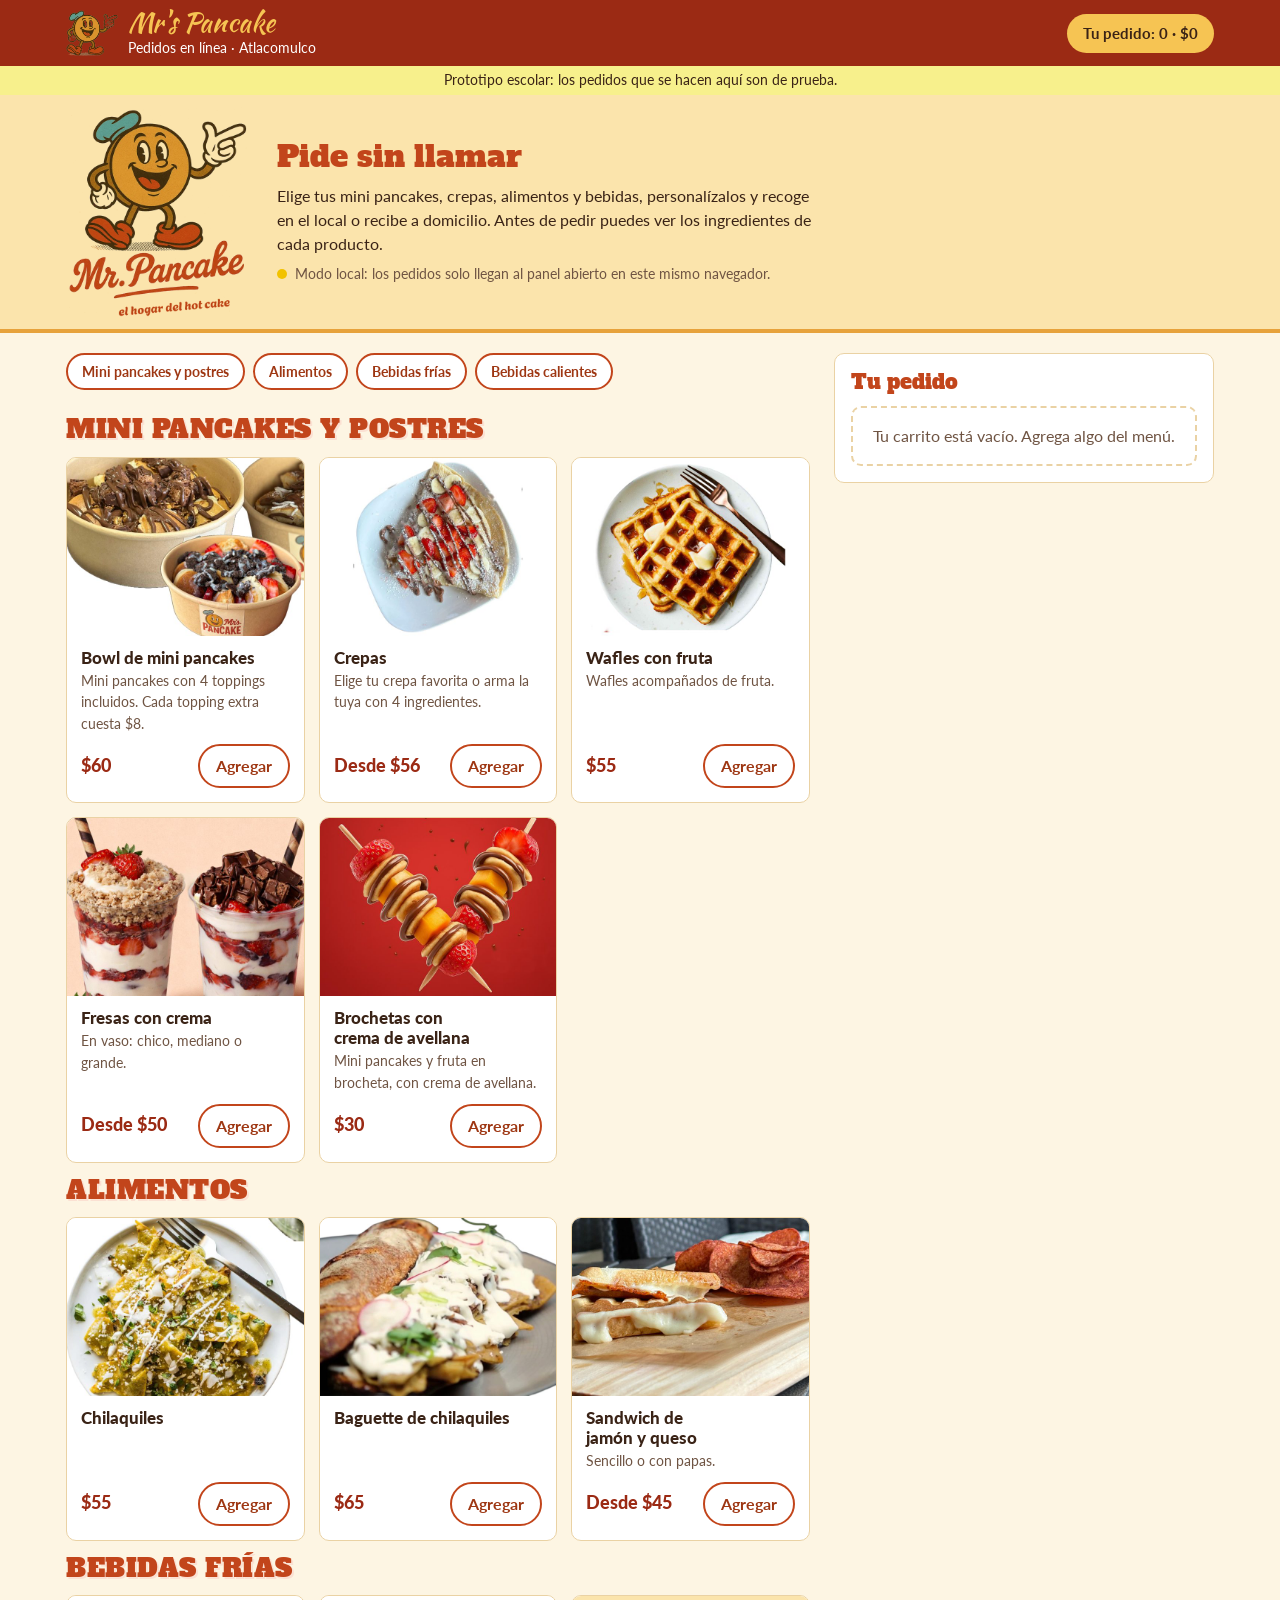
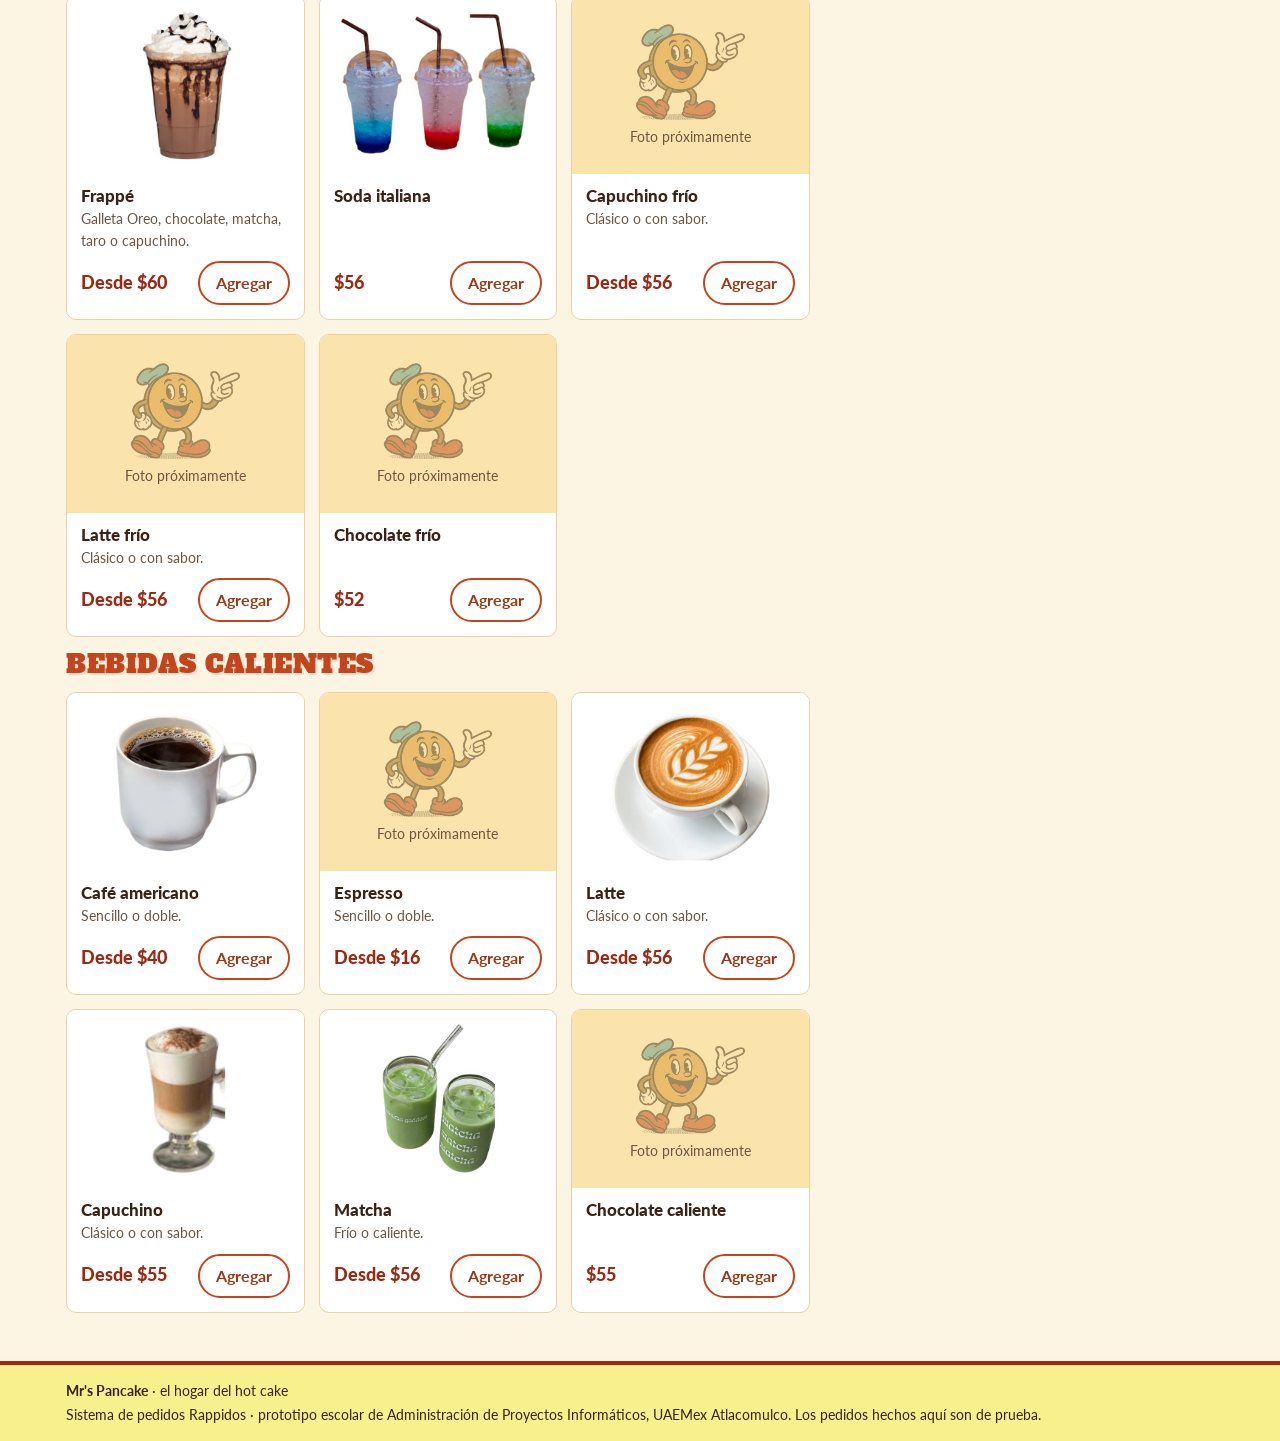
<file: index.html>
<!doctype html>
<html lang="es">
<head>
  <meta charset="utf-8">
  <meta name="viewport" content="width=device-width, initial-scale=1">
  <title>Mr's Pancake · Pedidos en línea</title>
  <link rel="icon" href="img/mascota.webp">
  <link rel="stylesheet" href="https://fonts.googleapis.com/css2?family=Alfa+Slab+One&family=Kaushan+Script&family=Lato:wght@400;700;900&display=swap">
  <link rel="stylesheet" href="css/estilos.css">
</head>
<body>
<div id="vista-cliente" class="vista">
  <header class="barra">
    <div class="barra-in">
      <div class="marca">
        <img class="marca-icono" src="img/mascota.webp" alt="" width="200" height="176">
        <span class="marca-texto">
          <span class="marca-nombre">Mr's Pancake</span>
          <span class="marca-sub">Pedidos en línea · Atlacomulco</span>
        </span>
      </div>
      <button type="button" class="boton-barra" data-accion="ir-carrito" id="c-ir-carrito">
        Tu pedido: <span id="c-cuenta">0</span> · <span id="c-total-barra">$0</span>
      </button>
    </div>
  </header>
  <p class="franja-prototipo">Prototipo escolar: los pedidos que se hacen aquí son de prueba.</p>

  <section class="portada" aria-labelledby="c-titulo-portada">
    <div class="contenedor portada-in">
      <img class="portada-logo" src="img/logo.webp" alt="Logo de Mr. Pancake: el hogar del hot cake" width="520" height="598">
      <div class="portada-texto">
        <h1 id="c-titulo-portada">Pide sin llamar</h1>
        <p>Elige tus mini pancakes, crepas, alimentos y bebidas, personalízalos y recoge en el local o recibe a domicilio.
           Antes de pedir puedes ver los ingredientes de cada producto.</p>
        <p class="estado-conexion" id="c-conexion" data-modo="conectando">Conectando…</p>
      </div>
    </div>
  </section>

  <main class="contenedor">
    <div class="cliente-cols">
      <section class="cliente-menu" aria-labelledby="c-titulo-menu">
        <h2 id="c-titulo-menu" class="oculto">Menú</h2>
        <nav class="saltos" id="c-saltos" aria-label="Categorías del menú"></nav>
        <div id="c-menu"><p class="vacio">Cargando menú…</p></div>
      </section>

      <aside class="cliente-carrito" id="c-carrito" aria-labelledby="c-titulo-carrito">
        <div id="c-confirmacion" hidden></div>

        <div class="caja">
          <h2 id="c-titulo-carrito">Tu pedido</h2>
          <div id="c-lineas"><p class="vacio">Tu carrito está vacío. Agrega algo del menú.</p></div>

          <form id="c-form" novalidate hidden>
            <fieldset>
              <legend>Tus datos</legend>
              <div class="campo">
                <label for="c-nombre">Nombre</label>
                <input id="c-nombre" name="nombre" autocomplete="name" maxlength="60" aria-describedby="c-nombre-error">
                <p class="error-campo" id="c-nombre-error"></p>
              </div>
              <div class="campo">
                <label for="c-telefono">Teléfono (10 dígitos)</label>
                <input id="c-telefono" name="telefono" type="tel" inputmode="numeric" autocomplete="tel" maxlength="14" aria-describedby="c-telefono-error">
                <p class="error-campo" id="c-telefono-error"></p>
              </div>
            </fieldset>

            <fieldset>
              <legend>Entrega</legend>
              <label class="opcion" for="c-tipo-recoger">
                <input type="radio" name="tipo" value="recoger" id="c-tipo-recoger" checked> Recoger en el local
              </label>
              <label class="opcion" for="c-tipo-domicilio">
                <input type="radio" name="tipo" value="domicilio" id="c-tipo-domicilio"> A domicilio
              </label>
              <div id="c-domicilio" hidden>
                <div class="campo">
                  <label for="c-calle">Calle y número</label>
                  <input id="c-calle" name="calle" autocomplete="address-line1" maxlength="80" aria-describedby="c-calle-error">
                  <p class="error-campo" id="c-calle-error"></p>
                </div>
                <div class="campo">
                  <label for="c-colonia">Colonia</label>
                  <input id="c-colonia" name="colonia" maxlength="60" aria-describedby="c-colonia-error">
                  <p class="error-campo" id="c-colonia-error"></p>
                </div>
                <p class="nota">El costo de envío se confirma por teléfono.</p>
              </div>
            </fieldset>

            <div class="campo">
              <label for="c-notas">Notas para el negocio (opcional)</label>
              <textarea id="c-notas" name="notas" rows="2" maxlength="200"></textarea>
            </div>

            <p class="error" id="c-error-envio" role="alert" hidden></p>
            <button type="submit" class="boton boton-principal boton-ancho" id="c-enviar">Confirmar pedido</button>
          </form>
        </div>
      </aside>
    </div>
  </main>

  <footer class="pie">
    <div class="contenedor">
      <p><strong>Mr's Pancake</strong> · el hogar del hot cake</p>
      <p>Sistema de pedidos Rappidos · prototipo escolar de Administración de Proyectos Informáticos, UAEMex Atlacomulco. Los pedidos hechos aquí son de prueba.</p>
    </div>
  </footer>

  <p class="aviso" id="c-aviso" role="status" aria-live="polite" hidden></p>
</div>
  <script src="js/util.js"></script>
  <script src="js/datos-iniciales.js"></script>
  <script src="js/store.js"></script>
  <script src="js/cliente.js"></script>
  <script>Cliente.iniciar();</script>
</body>
</html>
</file>
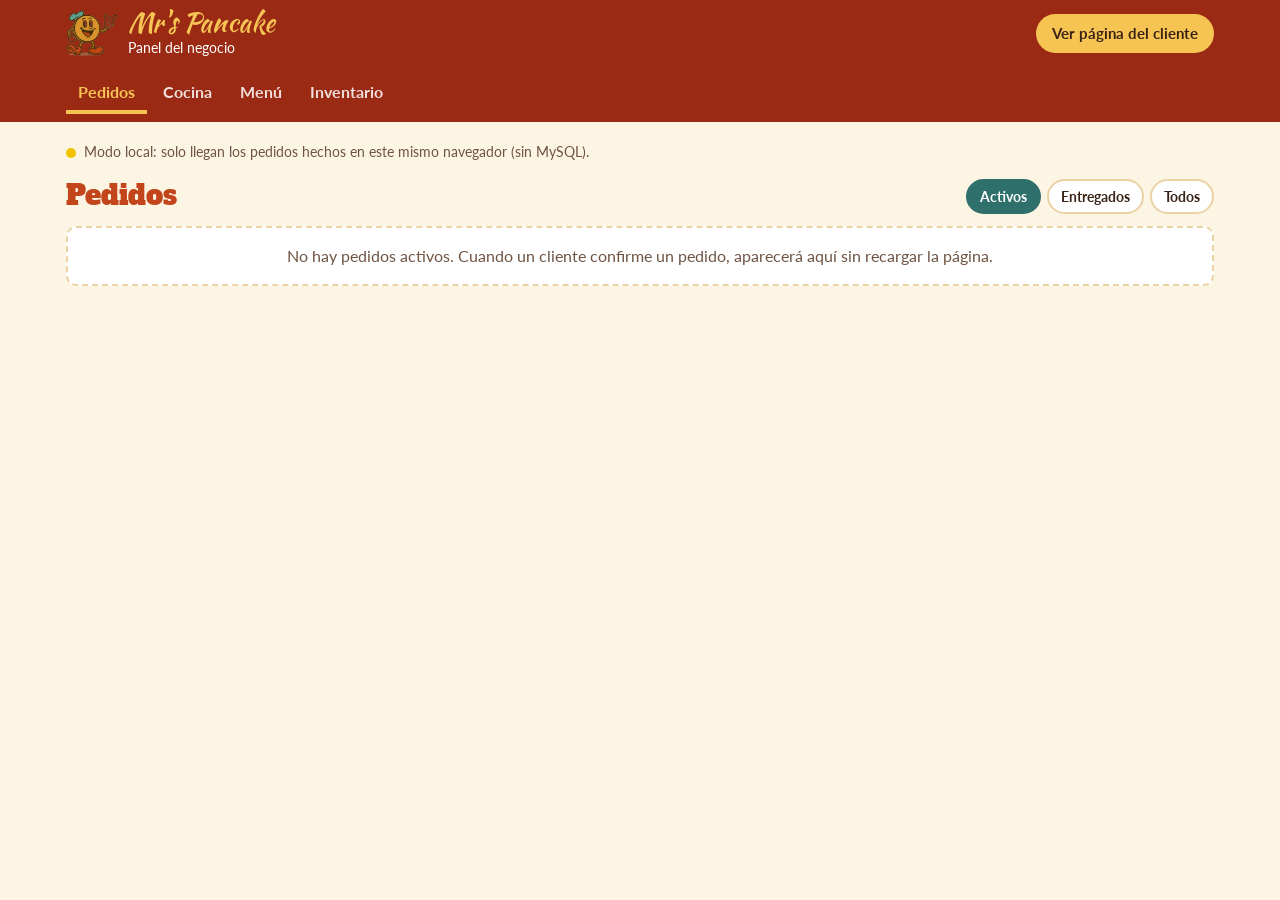
<file: negocio.html>
<!doctype html>
<html lang="es">
<head>
  <meta charset="utf-8">
  <meta name="viewport" content="width=device-width, initial-scale=1">
  <title>Mr's Pancake · Panel del negocio</title>
  <link rel="icon" href="img/mascota.webp">
  <link rel="stylesheet" href="https://fonts.googleapis.com/css2?family=Alfa+Slab+One&family=Kaushan+Script&family=Lato:wght@400;700;900&display=swap">
  <link rel="stylesheet" href="css/estilos.css">
</head>
<body>
<div id="vista-negocio" class="vista">
  <!-- Aquí irá el inicio de sesión por rol (actividad 5.4 de la EDT).
       Por ahora el panel no pide usuario ni contraseña (riesgo R7). -->
  <header class="barra">
    <div class="barra-in">
      <div class="marca">
        <img class="marca-icono" src="img/mascota.webp" alt="" width="200" height="176">
        <span class="marca-texto">
          <span class="marca-nombre">Mr's Pancake</span>
          <span class="marca-sub">Panel del negocio</span>
        </span>
      </div>
      <a class="boton-barra" href="index.html">Ver página del cliente</a>
    </div>
    <div class="barra-in">
      <nav class="pestanas" aria-label="Secciones del panel">
        <button type="button" class="pestana" data-pestana="pedidos" aria-pressed="true">
          Pedidos <span class="globo" id="n-cuenta-pendientes" hidden>0</span>
        </button>
        <button type="button" class="pestana" data-pestana="cocina" aria-pressed="false">Cocina</button>
        <button type="button" class="pestana" data-pestana="menu" aria-pressed="false">Menú</button>
        <button type="button" class="pestana" data-pestana="inventario" aria-pressed="false">
          Inventario <span class="globo" id="n-cuenta-surtir" hidden>0</span>
        </button>
      </nav>
    </div>
  </header>

  <main class="contenedor">
    <p class="estado-conexion" id="n-conexion" data-modo="conectando">Conectando…</p>
    <p class="error" id="n-error" role="alert" hidden></p>

    <!-- Pestaña: Pedidos -->
    <section id="n-pedidos" class="panel" aria-labelledby="n-titulo-pedidos">
      <div class="encabezado-panel">
        <h1 id="n-titulo-pedidos">Pedidos</h1>
        <div class="filtros" role="group" aria-label="Mostrar pedidos">
          <button type="button" class="filtro" data-filtro-pedidos="activos" aria-pressed="true">Activos</button>
          <button type="button" class="filtro" data-filtro-pedidos="entregado" aria-pressed="false">Entregados</button>
          <button type="button" class="filtro" data-filtro-pedidos="todos" aria-pressed="false">Todos</button>
        </div>
      </div>
      <div id="n-lista-pedidos"><p class="vacio">Cargando pedidos…</p></div>
    </section>

    <!-- Pestaña: Cocina -->
    <section id="n-cocina" class="panel" aria-labelledby="n-titulo-cocina" hidden>
      <div class="encabezado-panel">
        <h1 id="n-titulo-cocina">Cocina</h1>
        <div class="filtros" role="group" aria-label="Sector de cocina">
          <button type="button" class="filtro" data-sector="todos" aria-pressed="true">Todos</button>
          <button type="button" class="filtro" data-sector="caliente" aria-pressed="false">Cocina caliente</button>
          <button type="button" class="filtro" data-sector="bebidas" aria-pressed="false">Bebidas</button>
          <button type="button" class="filtro" data-sector="postres" aria-pressed="false">Postres</button>
        </div>
      </div>
      <p class="leyenda">
        <span class="semaforo rojo">Pendiente</span>
        <span class="semaforo amarillo">En preparación</span>
        <span class="semaforo verde">Listo</span>
        <span class="nota">Del más antiguo al más nuevo. Al marcar un pedido como listo se descuentan sus ingredientes del inventario.</span>
      </p>
      <div id="n-tablero" class="tablero"><p class="vacio">Cargando pedidos…</p></div>
    </section>

    <!-- Pestaña: Menú -->
    <section id="n-menu" class="panel" aria-labelledby="n-titulo-menu" hidden>
      <h1 id="n-titulo-menu">Menú</h1>
      <p class="nota">Los cambios aparecen al instante en la página del cliente. Para poner una foto, copia el archivo a la carpeta <code>img/</code> y escribe su nombre, por ejemplo <code>img/espresso.jpg</code>.</p>

      <form id="n-form-producto" class="caja" novalidate>
        <h2>Agregar producto</h2>
        <div class="rejilla-form">
          <div class="campo">
            <label for="n-nuevo-nombre">Nombre</label>
            <input id="n-nuevo-nombre" maxlength="40">
          </div>
          <div class="campo">
            <label for="n-nuevo-precio">Precio (pesos)</label>
            <input id="n-nuevo-precio" type="number" min="0" step="1" inputmode="numeric">
          </div>
          <div class="campo">
            <label for="n-nuevo-categoria">Categoría</label>
            <select id="n-nuevo-categoria">
              <option value="postres">Mini pancakes y postres</option>
              <option value="comida">Alimentos</option>
              <option value="frias">Bebidas frías</option>
              <option value="calientes">Bebidas calientes</option>
            </select>
          </div>
          <div class="campo">
            <label for="n-nuevo-sector">Sector de cocina</label>
            <select id="n-nuevo-sector">
              <option value="postres">Postres</option>
              <option value="caliente">Cocina caliente</option>
              <option value="bebidas">Bebidas</option>
            </select>
          </div>
          <div class="campo">
            <label for="n-nuevo-imagen">Foto (opcional)</label>
            <input id="n-nuevo-imagen" maxlength="80" placeholder="img/archivo.jpg">
          </div>
          <div class="campo campo-ancho">
            <label for="n-nuevo-descripcion">Descripción corta (opcional)</label>
            <input id="n-nuevo-descripcion" maxlength="100">
          </div>
        </div>
        <p class="nota">La receta de un producto nuevo se captura en la base de datos (tablas <code>recetas</code> y <code>receta_elecciones</code>). Sin receta no muestra ingredientes ni descuenta inventario.</p>
        <p class="error" id="n-form-error" role="alert" hidden></p>
        <button type="submit" class="boton boton-principal" id="n-agregar">Agregar al menú</button>
      </form>

      <div class="tabla-scroll">
        <table class="tabla">
          <thead>
            <tr>
              <th scope="col">Foto</th>
              <th scope="col">Producto y receta</th>
              <th scope="col">Categoría</th>
              <th scope="col">Sector</th>
              <th scope="col">Precio</th>
              <th scope="col">Disponible</th>
              <th scope="col"><span class="oculto">Acciones</span></th>
            </tr>
          </thead>
          <tbody id="n-filas-menu">
            <tr><td colspan="7" class="vacio">Cargando menú…</td></tr>
          </tbody>
        </table>
      </div>
    </section>

    <!-- Pestaña: Inventario -->
    <section id="n-inventario" class="panel" aria-labelledby="n-titulo-inventario" hidden>
      <div class="encabezado-panel">
        <h1 id="n-titulo-inventario">Inventario</h1>
        <div class="filtros" role="group" aria-label="Mostrar insumos">
          <button type="button" class="filtro" data-filtro-inv="todos" aria-pressed="true">Todos</button>
          <button type="button" class="filtro" data-filtro-inv="surtir" aria-pressed="false">Por surtir</button>
          <button type="button" class="filtro" data-filtro-inv="ingrediente" aria-pressed="false">Ingredientes</button>
          <button type="button" class="filtro" data-filtro-inv="empaque" aria-pressed="false">Empaques</button>
        </div>
      </div>
      <p class="nota">La existencia baja sola cuando cocina marca un pedido como <strong>Listo</strong>. Registra aquí las compras (entradas) y los conteos físicos (ajustes).</p>
      <div id="n-inv-resumen" class="resumen-inv"></div>
      <div class="campo campo-buscar">
        <label for="n-inv-buscar">Buscar insumo</label>
        <input id="n-inv-buscar" type="search" placeholder="Ej. leche, Nutella, vaso">
      </div>
      <div class="tabla-scroll">
        <table class="tabla tabla-inventario">
          <thead>
            <tr>
              <th scope="col">Insumo</th>
              <th scope="col" class="num">Existencia</th>
              <th scope="col">Mínimo</th>
              <th scope="col">Costo por unidad</th>
              <th scope="col" class="num">Valor</th>
              <th scope="col">Estado</th>
              <th scope="col"><span class="oculto">Acciones</span></th>
            </tr>
          </thead>
          <tbody id="n-filas-inventario">
            <tr><td colspan="7" class="vacio">Cargando inventario…</td></tr>
          </tbody>
        </table>
      </div>

      <div class="dos-columnas">
        <section class="caja" aria-labelledby="n-titulo-consumo">
          <div class="encabezado-panel">
            <h2 id="n-titulo-consumo">Gasto en materia prima</h2>
            <label class="opcion" for="n-periodo">Periodo
              <select id="n-periodo">
                <option value="hoy">Hoy</option>
                <option value="semana">Últimos 7 días</option>
                <option value="todo">Todo</option>
              </select>
            </label>
          </div>
          <div id="n-consumo"></div>
        </section>
        <section class="caja" aria-labelledby="n-titulo-mov">
          <h2 id="n-titulo-mov">Movimientos recientes</h2>
          <div id="n-movimientos"></div>
        </section>
      </div>
    </section>
  </main>

  <p class="aviso" id="n-aviso" role="status" aria-live="polite" hidden></p>
</div>
  <script src="js/util.js"></script>
  <script src="js/datos-iniciales.js"></script>
  <script src="js/store.js"></script>
  <script src="js/inventario.js"></script>
  <script src="js/negocio.js"></script>
  <script>Negocio.iniciar(location.hash.slice(1) || "pedidos");</script>
</body>
</html>
</file>
<file: css/estilos.css>
/* ============================================================
   Rappidos · estilos.css  (imagen de Mr's Pancake)
   Colores tomados del logo: crema del fondo, rojo ladrillo de la
   barra de los volantes, naranja del letrero, mostaza del pancake,
   café del contorno y turquesa de la boina.
   ============================================================ */

:root {
  --fondo: #fdf5e3;
  --crema: #fbe4ac;
  --superficie: #ffffff;
  --texto: #3a2316;
  --texto-suave: #6f5443;
  --borde: #ead2a4;
  --ladrillo: #9b2a14;
  --naranja: #c2451b;
  --naranja-oscuro: #9e3713;
  --naranja-suave: #fbe1d3;
  --mostaza: #e7a23b;
  --dorado: #f6c453;
  --turquesa: #4f9e9a;
  --turquesa-oscuro: #2f6f6c;
  --turquesa-suave: #dcefee;
  --amarillo-claro: #f7f08c;
  --blanco: #ffffff;
  --error: #b3261e;

  --s-rojo: #c62828;      --s-rojo-texto: #ffffff;
  --s-amarillo: #f2c200;  --s-amarillo-texto: #2a2100;
  --s-verde: #2e7d32;     --s-verde-texto: #ffffff;
  --s-gris: #6f6a66;      --s-gris-texto: #ffffff;

  --radio: 10px;
  --fuente: "Lato", system-ui, -apple-system, "Segoe UI", Roboto, Arial, sans-serif;
  --fuente-marca: "Kaushan Script", "Brush Script MT", cursive;
  --fuente-titulo: "Alfa Slab One", Rockwell, "Roboto Slab", Georgia, serif;
  color-scheme: light;
}

* { box-sizing: border-box; }
[hidden] { display: none !important; }

body {
  margin: 0;
  background: var(--fondo);
  color: var(--texto);
  font-family: var(--fuente);
  font-size: 16px;
  line-height: 1.5;
}

h1, h2, h3, h4 { line-height: 1.2; text-wrap: balance; margin: 0; }
h1 { font-family: var(--fuente-titulo); font-weight: 400; font-size: 1.9rem; color: var(--naranja); }
h2 { font-size: 1.25rem; }
h3 { font-size: 1.05rem; font-weight: 900; }
h4 { font-size: 0.95rem; font-weight: 900; margin-bottom: 4px; }
p { margin: 0; }
code { font-size: 0.9em; background: var(--crema); padding: 0 4px; border-radius: 4px; }

.contenedor, .barra-in {
  max-width: 1180px;
  margin: 0 auto;
  padding-left: max(16px, env(safe-area-inset-left, 0px));
  padding-right: max(16px, env(safe-area-inset-right, 0px));
}
main.contenedor { padding-block: 20px 48px; display: grid; gap: 16px; }

.nota { color: var(--texto-suave); font-size: 0.9rem; }
.vacio {
  color: var(--texto-suave);
  padding: 16px;
  border: 2px dashed var(--borde);
  border-radius: var(--radio);
  text-align: center;
  background: var(--superficie);
}
.oculto { position: absolute; width: 1px; height: 1px; overflow: hidden; clip: rect(0 0 0 0); white-space: nowrap; }
.precio, .num, output { font-variant-numeric: tabular-nums; }
.num { text-align: right; }

/* ---------- Barra superior ---------- */
.barra { background: var(--ladrillo); color: var(--blanco); }
.barra-in { display: flex; align-items: center; justify-content: space-between; flex-wrap: wrap; gap: 8px 16px; padding-block: 8px; }
.marca { display: flex; align-items: center; gap: 10px; }
.marca-icono { width: 52px; height: auto; flex: none; }
.marca-texto { display: flex; flex-direction: column; }
.marca-nombre { font-family: var(--fuente-marca); font-size: 1.7rem; line-height: 1.1; color: var(--dorado); }
.marca-sub { font-size: 0.85rem; }
.boton-barra {
  font: inherit; font-size: 0.95rem; font-weight: 700;
  color: var(--texto); background: var(--dorado);
  border: 0; border-radius: 999px; padding: 8px 16px; text-decoration: none; cursor: pointer;
}
.boton-barra:hover { background: var(--amarillo-claro); }
.franja-prototipo {
  background: var(--amarillo-claro); color: var(--texto); font-size: 0.85rem; text-align: center;
  padding: 4px max(16px, env(safe-area-inset-right, 0px)) 4px max(16px, env(safe-area-inset-left, 0px));
}
.pestanas { display: flex; flex-wrap: wrap; gap: 4px; }
.pestana {
  font: inherit; font-weight: 700; color: inherit; background: transparent;
  border: 0; border-bottom: 4px solid transparent; padding: 6px 12px; cursor: pointer; opacity: 0.85;
}
.pestana[aria-pressed="true"] { border-bottom-color: var(--dorado); color: var(--dorado); opacity: 1; }
.globo {
  display: inline-block; min-width: 1.4em; padding: 0 6px; border-radius: 999px;
  background: var(--dorado); color: var(--texto); font-size: 0.8rem; font-weight: 900; text-align: center;
}

/* ---------- Portada ---------- */
.portada { background: var(--crema); border-bottom: 4px solid var(--mostaza); }
.portada-in { display: flex; align-items: center; gap: 8px 28px; padding-block: 12px; }
.portada-logo { height: 210px; width: auto; flex: none; }
.portada-texto { display: grid; gap: 8px; max-width: 60ch; min-width: 0; }
@media (max-width: 600px) {
  .portada-in { flex-direction: column; text-align: center; }
  .portada-logo { height: 170px; }
  .portada-texto .estado-conexion { justify-content: center; }
}

/* ---------- Botones y formularios ---------- */
.boton {
  font: inherit; font-weight: 700; padding: 8px 16px; border-radius: 999px;
  border: 2px solid var(--borde); background: var(--superficie); color: var(--texto); cursor: pointer;
}
.boton:hover:not(:disabled) { border-color: var(--naranja); }
.boton:disabled { opacity: 0.55; cursor: not-allowed; }
.boton-principal, .boton-gris { background: var(--naranja); border-color: var(--naranja); color: var(--blanco); }
.boton-principal:hover:not(:disabled), .boton-gris:hover:not(:disabled) { background: var(--naranja-oscuro); border-color: var(--naranja-oscuro); }
.boton-amarillo { background: var(--s-amarillo); border-color: var(--s-amarillo); color: var(--s-amarillo-texto); }
.boton-verde { background: var(--s-verde); border-color: var(--s-verde); color: var(--s-verde-texto); }
.boton-peligro { background: var(--s-rojo); border-color: var(--s-rojo); color: var(--s-rojo-texto); }
.boton-secundario { background: transparent; }
.boton-ancho { width: 100%; }
.boton-grande { width: 100%; padding: 12px 16px; font-size: 1.05rem; }
.boton-mini-texto { padding: 4px 10px; font-size: 0.85rem; }
.boton-mini {
  font: inherit; font-weight: 700; width: 34px; height: 34px; border-radius: 50%;
  border: 2px solid var(--borde); background: var(--superficie); color: var(--texto); cursor: pointer;
}
.boton-mini:hover { border-color: var(--naranja); }
.enlace { font: inherit; font-size: 0.9rem; background: none; border: 0; padding: 0; color: var(--naranja-oscuro); text-decoration: underline; cursor: pointer; }
:focus-visible { outline: 3px solid var(--turquesa); outline-offset: 2px; }

fieldset { border: 1px solid var(--borde); border-radius: var(--radio); padding: 10px 12px 12px; margin: 0; display: grid; gap: 6px; min-width: 0; }
legend { font-weight: 700; padding: 0 4px; }
legend small { font-weight: 400; color: var(--texto-suave); }
.campo { display: grid; gap: 4px; }
.campo label { font-weight: 700; font-size: 0.95rem; }
input:not([type="radio"]):not([type="checkbox"]), select, textarea {
  font: inherit; width: 100%; padding: 8px 10px; border: 1px solid var(--borde);
  border-radius: 8px; background: var(--superficie); color: var(--texto);
}
input[aria-invalid="true"] { border-color: var(--error); }
input[type="radio"], input[type="checkbox"] { accent-color: var(--naranja); width: 18px; height: 18px; margin: 0; flex: none; }
.opcion { display: flex; align-items: center; gap: 8px; cursor: pointer; }
.opcion.sin-insumo { color: var(--texto-suave); cursor: not-allowed; }
.extra { color: var(--texto-suave); font-size: 0.9rem; }
.error-campo { color: var(--error); font-size: 0.85rem; }
.error-campo:empty { display: none; }
.error { color: var(--error); background: var(--superficie); border: 1px solid var(--error); border-radius: var(--radio); padding: 8px 12px; }
.caja > *, .panel > * { min-width: 0; }
.caja { background: var(--superficie); border: 1px solid var(--borde); border-radius: var(--radio); padding: 16px; display: grid; gap: 12px; min-width: 0; }

.estado-conexion { font-size: 0.85rem; color: var(--texto-suave); display: flex; align-items: center; gap: 8px; }
.estado-conexion::before { content: ""; width: 10px; height: 10px; border-radius: 50%; background: var(--s-gris); flex: none; }
.estado-conexion[data-modo="mysql"]::before { background: var(--s-verde); }
.estado-conexion[data-modo="local"]::before { background: var(--s-amarillo); }
.estado-conexion[data-modo="sin-conexion"]::before { background: var(--s-rojo); }

.aviso {
  position: fixed; left: max(16px, env(safe-area-inset-left, 0px)); right: max(16px, env(safe-area-inset-right, 0px));
  bottom: calc(16px + env(safe-area-inset-bottom, 0px)); max-width: 520px; margin: 0 auto; padding: 10px 14px;
  border-radius: var(--radio); background: var(--texto); color: var(--blanco); z-index: 20; box-shadow: 0 4px 16px rgb(58 35 22 / 0.35);
}

/* ---------- Semáforo ---------- */
.semaforo { display: inline-block; padding: 2px 10px; border-radius: 999px; font-size: 0.85rem; font-weight: 700; white-space: nowrap; }
.semaforo.rojo { background: var(--s-rojo); color: var(--s-rojo-texto); }
.semaforo.amarillo { background: var(--s-amarillo); color: var(--s-amarillo-texto); }
.semaforo.verde { background: var(--s-verde); color: var(--s-verde-texto); }
.semaforo.gris { background: var(--s-gris); color: var(--s-gris-texto); }
.leyenda { display: flex; flex-wrap: wrap; align-items: center; gap: 8px; }

/* ---------- Ingredientes del producto ---------- */
.info-receta { background: var(--fondo); border: 1px dashed var(--borde); border-radius: var(--radio); padding: 10px 12px; }
.info-receta:empty { display: none; }
.tabla-ingredientes { width: 100%; border-collapse: collapse; font-size: 0.9rem; }
.tabla-ingredientes td { padding: 3px 0; border-bottom: 1px dotted var(--borde); }
.tabla-ingredientes td.num { padding-left: 8px; white-space: nowrap; }
.lista-ingredientes { list-style: none; margin: 4px 0 0; padding: 0; font-size: 0.88rem; display: grid; }
.lista-ingredientes li { display: flex; justify-content: space-between; gap: 10px; padding: 2px 0; border-bottom: 1px dotted var(--borde); }
.lista-ingredientes .num { font-weight: 700; white-space: nowrap; }
details > summary { cursor: pointer; font-weight: 700; font-size: 0.9rem; color: var(--turquesa-oscuro); }

/* ---------- Página del cliente ---------- */
.cliente-cols { display: grid; gap: 24px; grid-template-columns: minmax(0, 1fr); }
.cliente-menu { display: grid; gap: 12px; align-content: start; min-width: 0; }
.cliente-carrito { display: grid; gap: 16px; align-content: start; min-width: 0; }
@media (min-width: 900px) {
  .cliente-cols { grid-template-columns: minmax(0, 1fr) 380px; }
  .cliente-carrito { position: sticky; top: 12px; max-height: calc(100vh - 24px); overflow-y: auto; }
}
.saltos { display: flex; flex-wrap: wrap; gap: 8px; }
.salto {
  font: inherit; font-size: 0.9rem; font-weight: 700; padding: 6px 14px; border-radius: 999px;
  border: 2px solid var(--naranja); background: var(--superficie); color: var(--naranja-oscuro); cursor: pointer;
}
.salto:hover { background: var(--naranja); color: var(--blanco); }
.categoria { display: grid; gap: 12px; margin-top: 12px; scroll-margin-top: 12px; }
.categoria h2 {
  font-family: var(--fuente-titulo); font-weight: 400; font-size: 1.6rem; color: var(--naranja);
  text-transform: uppercase; letter-spacing: 0.02em; text-shadow: 2px 2px 0 var(--naranja-suave);
}
.productos { display: grid; gap: 14px; grid-template-columns: repeat(auto-fill, minmax(220px, 1fr)); }
.producto { background: var(--superficie); border: 1px solid var(--borde); border-radius: var(--radio); overflow: hidden; display: flex; flex-direction: column; min-width: 0; }
.producto-foto { aspect-ratio: 4 / 3; background: var(--superficie); max-width: 100%; }
.producto-foto img { width: 100%; height: 100%; object-fit: cover; display: block; }
.producto-foto.sin-foto { background: var(--crema); display: flex; flex-direction: column; align-items: center; justify-content: center; gap: 6px; color: var(--texto-suave); font-size: 0.85rem; }
.producto-foto.sin-foto img { width: auto; height: 55%; opacity: 0.5; }
.producto-cuerpo { padding: 12px 14px 14px; display: flex; flex-direction: column; justify-content: space-between; gap: 10px; flex: 1; min-width: 0; }
.producto.abierto { grid-column: 1 / -1; border: 2px solid var(--naranja); }
@media (min-width: 640px) { .producto.abierto { display: grid; grid-template-columns: 260px minmax(0, 1fr); align-items: start; } }
@media (max-width: 639px) { .producto.abierto .producto-foto { aspect-ratio: 16 / 9; } }
.producto.agotado { opacity: 0.6; }
.producto-desc { color: var(--texto-suave); font-size: 0.9rem; margin-top: 2px; }
.producto-pie { display: flex; align-items: center; justify-content: space-between; gap: 8px; }
.producto-pie .precio { font-weight: 900; font-size: 1.1rem; color: var(--ladrillo); white-space: nowrap; }
.producto-pie .boton { border-color: var(--naranja); color: var(--naranja-oscuro); }
.producto-pie .boton:hover { background: var(--naranja); color: var(--blanco); }
.etiqueta { font-size: 0.8rem; font-weight: 700; border: 1px solid var(--borde); border-radius: 999px; padding: 2px 8px; }
.personalizar { display: grid; gap: 10px; border-top: 1px solid var(--borde); padding-top: 10px; }
.personalizar fieldset { grid-template-columns: repeat(auto-fill, minmax(170px, 1fr)); }
.personalizar fieldset.variantes { grid-template-columns: minmax(0, 1fr); }
.personalizar legend { grid-column: 1 / -1; }
.variantes .opcion { padding: 4px 0; border-bottom: 1px dotted var(--borde); }
.variantes .opcion:last-of-type { border-bottom: 0; }
.variantes .extra { margin-left: auto; font-weight: 700; color: var(--ladrillo); white-space: nowrap; }
.contador-incluidos { grid-column: 1 / -1; font-weight: 700; color: var(--turquesa-oscuro); }
.fila-cantidad, .acciones { display: flex; align-items: center; flex-wrap: wrap; gap: 10px; }
.fila-cantidad { justify-content: space-between; }
.contador { display: inline-flex; align-items: center; gap: 6px; }
.contador output { min-width: 1.6em; text-align: center; font-weight: 700; }
.lineas { list-style: none; margin: 0; padding: 0; display: grid; }
.linea { display: grid; gap: 6px; padding-block: 10px; border-bottom: 1px dotted var(--borde); }
.linea-info { display: grid; gap: 2px; min-width: 0; }
.linea-ctrl { display: flex; align-items: center; justify-content: space-between; gap: 10px; flex-wrap: wrap; }
.linea-ctrl .precio { margin-left: auto; font-weight: 700; }
.total { display: flex; justify-content: space-between; font-size: 1.2rem; font-weight: 900; }
.total .precio { color: var(--ladrillo); }
.cliente-carrito h2 { font-family: var(--fuente-titulo); font-weight: 400; color: var(--naranja); }
#c-form { display: grid; gap: 12px; }
.confirmacion { border: 2px solid var(--turquesa); }
.conf-titulo { font-size: 1.2rem; font-weight: 900; }
.conf-folio { font-size: 1.1rem; }
.conf-folio strong { font-size: 1.5rem; letter-spacing: 0.06em; color: var(--ladrillo); }
.confirmacion .semaforo { justify-self: start; }
.pasos { margin: 0; padding-left: 1.4em; display: grid; gap: 2px; color: var(--texto-suave); }
.pasos .hecho { color: var(--texto); }
.pasos .actual { color: var(--texto); font-weight: 700; }
.conf-productos { display: grid; gap: 8px; border-top: 1px dotted var(--borde); padding-top: 8px; }
.conf-productos h3 { font-size: 0.95rem; }
.conf-productos details { display: grid; gap: 6px; }
.conf-productos details[open] > :not(summary) { margin-top: 6px; }
.pie { background: var(--amarillo-claro); border-top: 4px solid var(--ladrillo); padding-block: 16px; color: var(--texto); font-size: 0.85rem; }
.pie .contenedor { display: grid; gap: 4px; }

/* ---------- Panel del negocio ---------- */
.panel { display: grid; gap: 12px; min-width: 0; }
.panel h1 { font-size: 1.7rem; }
.encabezado-panel { display: flex; align-items: center; justify-content: space-between; flex-wrap: wrap; gap: 10px; }
.filtros { display: flex; flex-wrap: wrap; gap: 6px; }
.filtro {
  font: inherit; font-size: 0.9rem; font-weight: 700; padding: 5px 12px; border-radius: 999px;
  border: 2px solid var(--borde); background: var(--superficie); color: var(--texto); cursor: pointer;
}
.filtro[aria-pressed="true"] { background: var(--turquesa-oscuro); color: var(--blanco); border-color: var(--turquesa-oscuro); }
.tabla-scroll { overflow-x: auto; max-width: 100%; min-width: 0; position: relative; }
.tabla { width: 100%; border-collapse: collapse; background: var(--superficie); }
.tabla th, .tabla td { border: 1px solid var(--borde); padding: 8px 10px; text-align: left; vertical-align: top; }
.tabla th { background: var(--crema); font-size: 0.9rem; }
.tabla .num { text-align: right; }
.tabla-pedidos { min-width: 880px; }
.tabla-pedidos tr > td:first-child { border-left: 6px solid var(--s-gris); }
.tabla-pedidos tr.fila-rojo > td:first-child { border-left-color: var(--s-rojo); }
.tabla-pedidos tr.fila-amarillo > td:first-child { border-left-color: var(--s-amarillo); }
.tabla-pedidos tr.fila-verde > td:first-child { border-left-color: var(--s-verde); }
.folio { letter-spacing: 0.04em; white-space: nowrap; }
.lista-simple { margin: 0; padding-left: 1.1em; }
.entrada-precio { max-width: 110px; }
.celda-foto { width: 180px; }
.miniatura {
  display: inline-flex; align-items: center; justify-content: center; width: 64px; height: 48px; border-radius: 6px;
  object-fit: cover; background: var(--crema); font-size: 0.7rem; color: var(--texto-suave);
}
.entrada-foto { margin-top: 4px; font-size: 0.8rem !important; padding: 4px 6px !important; min-width: 140px; }
.confirmar-borrar { display: flex; flex-wrap: wrap; align-items: center; gap: 6px; }

.tablero { display: grid; gap: 12px; grid-template-columns: repeat(auto-fill, minmax(290px, 1fr)); align-items: start; }
.tablero > .vacio { grid-column: 1 / -1; }
.comanda {
  background: var(--superficie); border: 1px solid var(--borde); border-left: 10px solid var(--s-gris);
  border-radius: var(--radio); padding: 12px; display: grid; gap: 8px; min-width: 0;
}
.comanda.borde-rojo { border-left-color: var(--s-rojo); }
.comanda.borde-amarillo { border-left-color: var(--s-amarillo); }
.comanda.borde-verde { border-left-color: var(--s-verde); }
.comanda-cab { display: flex; align-items: center; justify-content: space-between; gap: 8px; }
.comanda-cab .folio { font-size: 1.25rem; font-weight: 900; }
.comanda-sector { border-top: 1px solid var(--borde); padding-top: 6px; display: grid; gap: 6px; }
.comanda-sector h3 { font-size: 0.8rem; text-transform: uppercase; letter-spacing: 0.06em; color: var(--texto-suave); }
.comanda-linea { display: grid; gap: 2px; padding: 6px 8px; background: var(--fondo); border-radius: 6px; }
.comanda-notas { background: var(--naranja-suave); border-radius: 6px; padding: 6px 8px; font-size: 0.9rem; }

.rejilla-form { display: grid; gap: 12px; grid-template-columns: repeat(auto-fill, minmax(200px, 1fr)); }
.campo-ancho { grid-column: 1 / -1; }
#n-form-producto h2 { font-family: var(--fuente-titulo); font-weight: 400; color: var(--naranja); }

/* ---------- Inventario ---------- */
.resumen-inv { display: grid; gap: 10px; grid-template-columns: repeat(auto-fit, minmax(180px, 1fr)); }
.dato { background: var(--superficie); border: 1px solid var(--borde); border-radius: var(--radio); padding: 12px 14px; display: grid; gap: 2px; }
.dato-valor { font-size: 1.5rem; font-weight: 900; color: var(--ladrillo); font-variant-numeric: tabular-nums; }
.dato-texto { font-size: 0.85rem; color: var(--texto-suave); }
.dato-alerta { border-color: var(--s-rojo); }
.dato-alerta .dato-valor { color: var(--s-rojo); }
.campo-buscar { max-width: 360px; }
.tabla-inventario { min-width: 900px; }
.entrada-corta { width: 96px !important; padding: 4px 6px !important; }
.estado-insumo { display: inline-block; padding: 2px 10px; border-radius: 999px; font-size: 0.82rem; font-weight: 700; white-space: nowrap; }
.estado-insumo.ok { background: var(--turquesa-suave); color: var(--turquesa-oscuro); }
.estado-insumo.surtir { background: var(--s-amarillo); color: var(--s-amarillo-texto); }
.estado-insumo.agotado { background: var(--s-rojo); color: var(--s-rojo-texto); }
.acciones-inv { display: flex; flex-wrap: wrap; gap: 6px; }
.fila-form td { background: var(--fondo); }
.form-inv { display: flex; flex-wrap: wrap; align-items: center; gap: 8px; }
.form-inv label { font-weight: 700; font-size: 0.9rem; }
.form-inv input { width: 130px !important; }
.fila-total td { font-weight: 900; background: var(--crema); }
.dos-columnas { display: grid; gap: 14px; grid-template-columns: repeat(auto-fit, minmax(340px, 1fr)); align-items: start; }
.mov { display: inline-block; padding: 1px 8px; border-radius: 999px; font-size: 0.8rem; font-weight: 700; }
.mov.entrada { background: var(--turquesa-suave); color: var(--turquesa-oscuro); }
.mov.salida { background: var(--naranja-suave); color: var(--naranja-oscuro); }
.mov.ajuste { background: var(--crema); color: var(--texto); }
.tabla-mov { font-size: 0.88rem; }

@media (prefers-reduced-motion: reduce) { * { scroll-behavior: auto !important; } }
</file>
